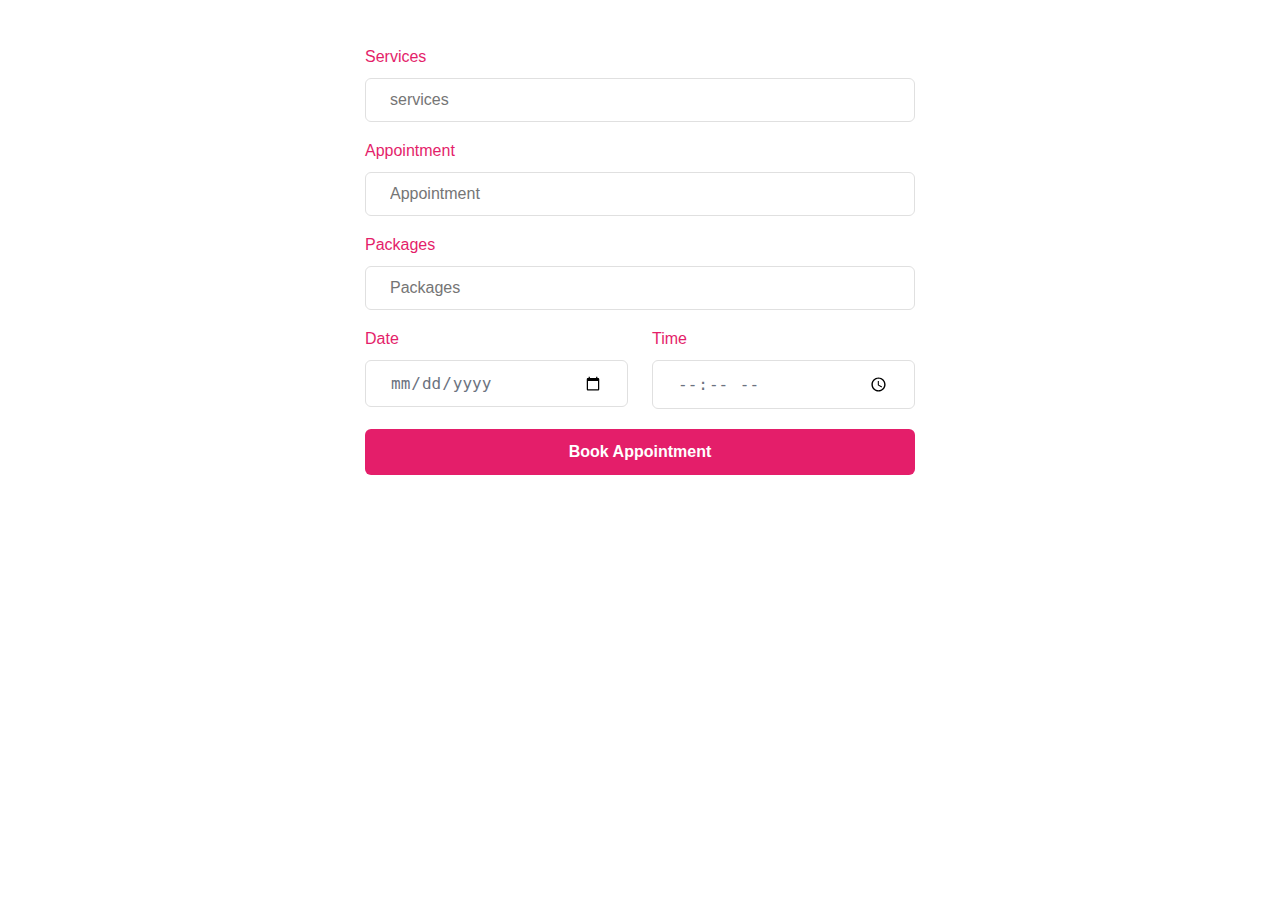
<file: appointmeni.html>
<!DOCTYPE html>
<html lang="en">
<head>
    <meta charset="UTF-8">
    <meta name="viewport" content="width=device-width, initial-scale=1.0">
    <title>Document</title>
</head>
<body >
    <div class="formbold-main-wrapper">
        <!-- Author: FormBold Team -->
        <!-- Learn More: https://formbold.com -->
        <div class="formbold-form-wrapper">
          <form action="https://formbold.com/s/FORM_ID" method="POST">
            <div class="formbold-mb-5">
              <label for="name" class="formbold-form-label"> Services </label>
              <input
                type="text"
                name="services"
                id="services"
                placeholder="services"
                class="formbold-form-input"
              />
            </div>
            <div class="formbold-mb-5">
              <label for="name" class="formbold-form-label"> Appointment </label>
              <input
                type="text"
                name="Appointment"
                id="Appointment"
                placeholder="Appointment"
                class="formbold-form-input"
              />
            </div>
            <div class="formbold-mb-5">
              <label for="name" class="formbold-form-label"> Packages </label>
              <input
                type="text"
                name="Packages"
                id="Packages"
                placeholder="Packages"
                class="formbold-form-input"
              />
            </div>
            <div class="flex flex-wrap formbold--mx-3">
              <div class="w-full sm:w-half formbold-px-3">
                <div class="formbold-mb-5 w-full">
                  <label for="date" class="formbold-form-label"> Date </label>
                  <input
                    type="date"
                    name="date"
                    id="date"
                    class="formbold-form-input"
                  />
                </div>
              </div>
              <div class="w-full sm:w-half formbold-px-3">
                <div class="formbold-mb-5">
                  <label for="time" class="formbold-form-label"> Time </label>
                  <input
                    type="time"
                    name="time"
                    id="time"
                    class="formbold-form-input"
                  />
                </div>
              </div>
            </div>
      
            <!-- <div class="formbold-mb-5 formbold-pt-3">
              <label class="formbold-form-label formbold-form-label-2">
                Address Details
              </label>
              <div class="flex flex-wrap formbold--mx-3">
                <div class="w-full sm:w-half formbold-px-3">
                  <div class="formbold-mb-5">
                    <input
                      type="text"
                      name="area"
                      id="area"
                      placeholder="Enter area"
                      class="formbold-form-input"
                    />
                  </div>
                </div>
                <div class="w-full sm:w-half formbold-px-3">
                  <div class="formbold-mb-5">
                    <input
                      type="text"
                      name="city"
                      id="city"
                      placeholder="Enter city"
                      class="formbold-form-input"
                    />
                  </div>
                </div>
                <div class="w-full sm:w-half formbold-px-3">
                  <div class="formbold-mb-5">
                    <input
                      type="text"
                      name="state"
                      id="state"
                      placeholder="Enter state"
                      class="formbold-form-input"
                    />
                  </div>
                </div>
                <div class="w-full sm:w-half formbold-px-3">
                  <div class="formbold-mb-5">
                    <input
                      type="text"
                      name="post-code"
                      id="post-code"
                      placeholder="Post Code"
                      class="formbold-form-input"
                    />
                  </div>
                </div>
              </div>
            </div> -->
      
            <div>
              <button class="formbold-btn">Book Appointment</button>
            </div>
          </form>
        </div>
      </div>
      <style>
        * {
          margin: 0;
          padding: 0;
          box-sizing: border-box;
        }
        body {
          font-family: "Inter", Arial, Helvetica, sans-serif;
        }
        .formbold-mb-5 {
          margin-bottom: 20px;
        }
        .formbold-pt-3 {
          padding-top: 12px;
        }
        .formbold-main-wrapper {
          display: flex;
          align-items: center;
          justify-content: center;
          padding: 48px;
        }
      
        .formbold-form-wrapper {
          margin: 0 auto;
          max-width: 550px;
          width: 100%;
          background: white;
        }
        .formbold-form-label {
          display: block;
          font-weight: 500;
          font-size: 16px;
          /* color: #07074d; */
          color: #e41e6a;
          margin-bottom: 12px;
        }
        .formbold-form-label-2 {
          font-weight: 600;
          font-size: 20px;
          margin-bottom: 20px;
        }
      
        .formbold-form-input {
          width: 100%;
          padding: 12px 24px;
          border-radius: 6px;
          border: 1px solid #e0e0e0;
          background: white;
          font-weight: 500;
          font-size: 16px;
          color: #6b7280;
          outline: none;
          resize: none;
        }
        .formbold-form-input:focus {
          border-color: #6a64f1;
          box-shadow: 0px 3px 8px rgba(0, 0, 0, 0.05);
        }
      
        .formbold-btn {
          text-align: center;
          font-size: 16px;
          border-radius: 6px;
          padding: 14px 32px;
          border: none;
          font-weight: 600;
          background-color: #e41e6a;
          color: white;
          width: 100%;
          cursor: pointer;
        }
        .formbold-btn:hover {
          box-shadow: 0px 3px 8px rgba(0, 0, 0, 0.05);
        }
      
        .formbold--mx-3 {
          margin-left: -12px;
          margin-right: -12px;
        }
        .formbold-px-3 {
          padding-left: 12px;
          padding-right: 12px;
        }
        .flex {
          display: flex;
        }
        .flex-wrap {
          flex-wrap: wrap;
        }
        .w-full {
          width: 100%;
        }
        @media (min-width: 540px) {
          .sm\:w-half {
            width: 50%;
          }
        }
      </style>
</body>
</html>
</file>
